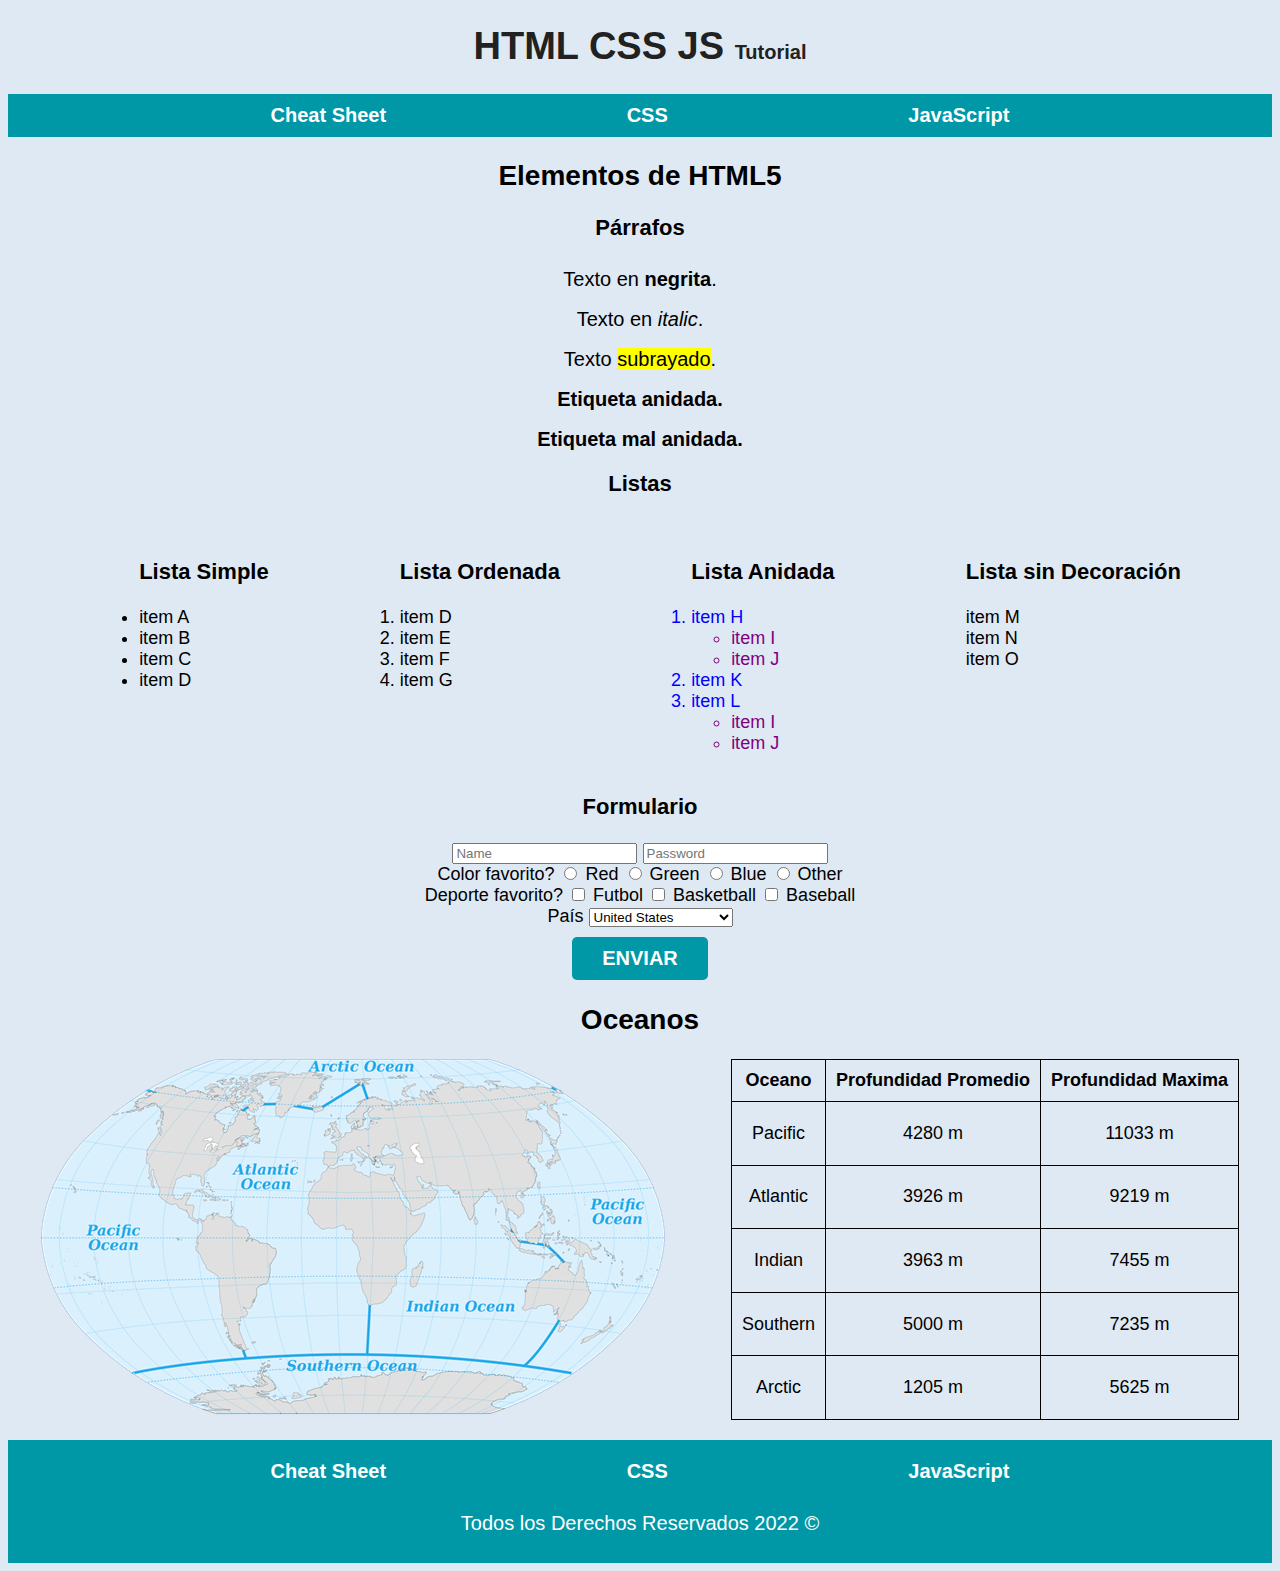
<file: index.html>
<!DOCTYPE html>
<html lang="en">
<head>
    <meta charset="UTF-8">
    <meta http-equiv="X-UA-Compatible" content="IE=edge">
    <meta name="viewport" content="width=device-width, initial-scale=1.0">
    <title>HTML Simple</title>
    <link rel="stylesheet" href="css/style.css">
</head>
<body>
    <header>
        <a href="index.html">
            <h1 class="titulo">HTML CSS JS <span>Tutorial</span></h1> 
            <!--span tag-->
        </a>

        <div class="nav-bg">
            <nav class="navegacion-principal contenedor">
                <a href="cheatSheet.html">Cheat Sheet</a>
                <a href="animaciones.html">CSS</a>
                <a href="js.html">JavaScript</a>
            </nav>
        </div>
    </header>
    <main>
        <h2>Elementos de HTML5</h2>
        <h3>Párrafos</h3>
        <h6></h6>

        <article class="article__text">
            <p>Texto en <b>negrita</b>.</p>
            <p>Texto en <em>italic</em>.</p>
            <p>Texto <mark>subrayado</mark>.</p> 
            <p><strong>Etiqueta anidada.</strong></p>
            <p><strong>Etiqueta mal anidada.</p></strong> 
        </article>

        <div class="simple__list">
            <h3>Listas</h3>
            <div class="list">
                <ul class="unordered__list">
                    <h3>Lista Simple</h3>
                    <li>item A</li>
                    <li>item B</li>
                    <li>item C</li>
                    <li>item D</li>
                </ul>
                <ol class="ordered__list">
                    <h3>Lista Ordenada</h3>
                    <li>item D</li>
                    <li>item E</li>
                    <li>item F</li>
                    <li>item G</li>
                </ol>
                <ol class="nested__list">
                    <h3>Lista Anidada</h3>
                    <li>item H</li>
                    <ul>
                        <li>item I</li>
                        <li>item J</li>
                    </ul>
                    <li>item K</li>
                    <li>item L</li>
                    <ul>
                        <li>item I</li>
                        <li>item J</li>
                    </ul>
                </ol>
                <ol class="no-decoration__list">
                    <h3>Lista sin Decoración</h3>
                    <li>item M</li>
                    <li>item N</li>
                    <li>item O</li>
                </ol>
            </div>
        </div>
    </main>

    <section class="form contenedor">
        <h3>Formulario</h3>
        <form action="" class="forumlario__contenedor">
            <div>
                <input name="name" type="text"  placeholder="Name">
                <input name="password" type="password" placeholder="Password">
            </div>
            <div>
                <label for="color">Color favorito?</label>
                <input name="color" type="radio" value="red"> Red
                <input name="color" type="radio" value="green"> Green
                <input name="color" type="radio" value="blue"> Blue
                <input name="color" type="radio" value="other"> Other
            </div>
            <div>
                <label for="sports">Deporte favorito?</label>
                <input type="checkbox" name="sports" id="soccer">
                <label for="soccer">Futbol</label>
                <input type="checkbox" name="sports" id="cricket">
                <label for="cricket">Basketball</label>
                <input type="checkbox" name="sports" id="baseball">
                <label for="baseball">Baseball</label>
            </div>
            <div>
                <label for="country">País</label>
                <select name="country" id="country" class="county">
                    <option value="0">-- Select Country --</option>
                    <option selected="" value="United States">United States</option>
                    <option value="Canada">Canada</option>
                    <option value="Albania">Albania</option>
                    <option value="Algeria">Algeria</option>
                    <option value="American Samoa">American Samoa</option>
                    <option value="Andorra">Andorra</option>
                    <option value="Angola">Angola</option>
                    <option value="Anguilla">Anguilla</option>
                    <option value="Antarctica">Antarctica</option>
                    <option value="Antigua">Antigua</option>
                    <option value="Argentina">Argentina</option>
                    <option value="Armenia">Armenia</option>
                    <option value="Aruba">Aruba</option>
                    <option value="Australia">Australia</option>
                    <option value="Austria">Austria</option>
                    <option value="Azerbaijani">Azerbaijani</option>
                    <option value="Bahamas">Bahamas</option>
                    <option value="Bahrain">Bahrain</option>
                    <option value="Bangladesh">Bangladesh</option>
                    <option value="Barbados">Barbados</option>
                    <option value="Belarus">Belarus</option>
                    <option value="Netherlands">Belgium</option>
                    <option value="Belize">Belize</option>
                    <option value="Benin">Benin</option>
                    <option value="Bermuda">Bermuda</option>
                    <option value="Bhutan">Bhutan</option>
                    <option value="Bolivia">Bolivia</option>
                    <option value="Bosnia-Hercegovina">Bosnia-Hercegovina</option>
                    <option value="Botswana">Botswana</option>
                    <option value="Bouvet Island">Bouvet Island</option>
                    <option value="Brazil">Brazil</option>
                    <option value="British IOT">British IOT</option>
                    <option value="Brunei Darussalam">Brunei Darussalam</option>
                    <option value="Bulgaria">Bulgaria</option>
                    <option value="Burkina Faso">Burkina Faso</option>
                    <option value="Burundi">Burundi</option>
                    <option value="Cambodia">Cambodia</option>
                    <option value="Cameroon">Cameroon</option>
                    <option value="Cape Verde">Cape Verde</option>
                    <option value="Cayman Islands">Cayman Islands</option>
                    <option value="Central African Rep">Central African Rep</option>
                    <option value="Chad">Chad</option>
                    <option value="Chile">Chile</option>
                    <option value="China">China</option>
                    <option value="Christmas Island">Christmas Island</option>
                    <option value="Cocos Islands">Cocos Islands</option>
                    <option value="Colombia">Colombia</option>
                    <option value="Comoros">Comoros</option>
                    <option value="Congo">Congo</option>
                    <option value="Cook Islands">Cook Islands</option>
                    <option value="Costa Rica">Costa Rica</option>
                    <option value="Croatia">Croatia</option>
                    <option value="Cyprus">Cyprus</option>
                    <option value="Czech Republic">Czech Republic</option>
                    <option value="Denmark">Denmark</option>
                    <option value="Djibouti">Djibouti</option>
                    <option value="Dominica">Dominica</option>
                    <option value="Dominican Republic">Dominican Republic</option>
                    <option value="East Timor">East Timor</option>
                    <option value="Ecuador">Ecuador</option>
                    <option value="Egypt">Egypt</option>
                    <option value="El Salvador">El Salvador</option>
                    <option value="Equatorial Guinea">Equatorial Guinea</option>
                    <option value="Eritrea">Eritrea</option>
                    <option value="Estonia">Estonia</option>
                    <option value="Ethiopia">Ethiopia</option>
                    <option value="Faeroe Islands">Faeroe Islands</option>
                    <option value="Falkland Islands">Falkland Islands</option>
                    <option value="Fiji">Fiji</option>
                    <option value="Finland">Finland</option>
                    <option value="France">France</option>
                    <option value="French Guiana">French Guiana</option>
                    <option value="French Polynesia">French Polynesia</option>
                    <option value="French Southern">French Southern</option>
                    <option value="French Southern Ter">French Southern Ter</option>
                    <option value="Gabon">Gabon</option>
                    <option value="Gambia">Gambia</option>
                    <option value="Georgia">Georgia</option>
                    <option value="Germany">Germany</option>
                    <option value="Ghana">Ghana</option>
                    <option value="Gibraltar">Gibraltar</option>
                    <option value="Greece">Greece</option>
                    <option value="Greenland">Greenland</option>
                    <option value="Grenada">Grenada</option>
                    <option value="Guadeloupe">Guadeloupe</option>
                    <option value="Guam">Guam</option>
                    <option value="Guatemala">Guatemala</option>
                    <option value="Guinea">Guinea</option>
                    <option value="Guinea-Bissau">Guinea-Bissau</option>
                    <option value="Guyana">Guyana</option>
                    <option value="Haiti">Haiti</option>
                    <option value="Heard">Heard</option>
                    <option value="Honduras">Honduras</option>
                    <option value="Hong Kong">Hong Kong</option>
                    <option value="Hungary">Hungary</option>
                    <option value="Iceland">Iceland</option>
                    <option value="India">India</option>
                    <option value="Indonesia">Indonesia</option>
                    <option value="Ireland">Ireland</option>
                    <option value="Israel">Israel</option>
                    <option value="Italy">Italy</option>
                    <option value="Ivory Coast">Ivory Coast</option>
                    <option value="Jamaica">Jamaica</option>
                    <option value="Japan">Japan</option>
                    <option value="Jordan">Jordan</option>
                    <option value="Kazakhstan">Kazakhstan</option>
                    <option value="Kenya">Kenya</option>
                    <option value="Kiribati">Kiribati</option>
                    <option value="Kuwait">Kuwait</option>
                    <option value="Kyrgyzstan">Kyrgyzstan</option>
                    <option value="Laos">Laos</option>
                    <option value="Latvia">Latvia</option>
                    <option value="Lebanon">Lebanon</option>
                    <option value="Lesotho">Lesotho</option>
                    <option value="Liberia">Liberia</option>
                    <option value="Liechtenstein">Liechtenstein</option>
                    <option value="Lithuania">Lithuania</option>
                    <option value="Luxembourg">Luxembourg</option>
                    <option value="Macau">Macau</option>
                    <option value="Macedonia">Macedonia</option>
                    <option value="Madagascar">Madagascar</option>
                    <option value="Malawi">Malawi</option>
                    <option value="Malaysia">Malaysia</option>
                    <option value="Maldives">Maldives</option>
                    <option value="Mali">Mali</option>
                    <option value="Malta">Malta</option>
                    <option value="Marshall Islands">Marshall Islands</option>
                    <option value="Martinique">Martinique</option>
                    <option value="Mauritania">Mauritania</option>
                    <option value="Mauritius">Mauritius</option>
                    <option value="Mayotte">Mayotte</option>
                    <option value="Mexico">Mexico</option>
                    <option value="Micronesia">Micronesia</option>
                    <option value="MNP">MNP</option>
                    <option value="Moldova">Moldova</option>
                    <option value="Monaco">Monaco</option>
                    <option value="Mongolia">Mongolia</option>
                    <option value="Montserrat">Montserrat</option>
                    <option value="Morocco">Morocco</option>
                    <option value="Mozambique">Mozambique</option>
                    <option value="Myanmar">Myanmar</option>
                    <option value="Namibia">Namibia</option>
                    <option value="Nauru">Nauru</option>
                    <option value="Nepal">Nepal</option>
                    <option value="NER">NER</option>
                    <option value="Netherlands">Netherlands</option>
                    <option value="Neutral Zone">Neutral Zone</option>
                    <option value="New Caledonia">New Caledonia</option>
                    <option value="New Zealand">New Zealand</option>
                    <option value="Nicaragua">Nicaragua</option>
                    <option value="Nigeria">Nigeria</option>
                    <option value="Niue">Niue</option>
                    <option value="Norfolk Island">Norfolk Island</option>
                    <option value="North Korea">North Korea</option>
                    <option value="Norway">Norway</option>
                    <option value="Oman">Oman</option>
                    <option value="Pakistan">Pakistan</option>
                    <option value="Palau">Palau</option>
                    <option value="Panama">Panama</option>
                    <option value="Papua New Guinea">Papua New Guinea</option>
                    <option value="Paraguay">Paraguay</option>
                    <option value="Peru">Peru</option>
                    <option value="Philippines">Philippines</option>
                    <option value="Pitcairn">Pitcairn</option>
                    <option value="Poland">Poland</option>
                    <option value="Portugal">Portugal</option>
                    <option value="Puerto Rico">Puerto Rico</option>
                    <option value="Qatar">Qatar</option>
                    <option value="Reunion">Reunion</option>
                    <option value="Romania">Romania</option>
                    <option value="Russia">Russia</option>
                    <option value="Rwanda">Rwanda</option>
                    <option value="Saint Helena">Saint Helena</option>
                    <option value="Saint Lucia">Saint Lucia</option>
                    <option value="Saint Pierre">Saint Pierre</option>
                    <option value="Saint Vincent">Saint Vincent</option>
                    <option value="Samoa">Samoa</option>
                    <option value="San Marino">San Marino</option>
                    <option value="Saudi Arabia">Saudi Arabia</option>
                    <option value="Scotland">Scotland</option>
                    <option value="Senegal">Senegal</option>
                    <option value="Seychelles">Seychelles</option>
                    <option value="Sierra Leone">Sierra Leone</option>
                    <option value="Singapore">Singapore</option>
                    <option value="Slovak Republic">Slovak Republic</option>
                    <option value="Slovenia">Slovenia</option>
                    <option value="Solomon Islands">Solomon Islands</option>
                    <option value="Somali Democratic">Somali Democratic</option>
                    <option value="South Africa">South Africa</option>
                    <option value="South Georgia">South Georgia</option>
                    <option value="South Korea">South Korea</option>
                    <option value="Spain">Spain</option>
                    <option value="Sri Lanka">Sri Lanka</option>
                    <option value="St. Kitts and Nevis">St. Kitts and Nevis</option>
                    <option value="STP">STP</option>
                    <option value="Suriname">Suriname</option>
                    <option value="Svalbard">Svalbard</option>
                    <option value="Swaziland">Swaziland</option>
                    <option value="Sweden">Sweden</option>
                    <option value="Switzerland">Switzerland</option>
                    <option value="Syria">Syria</option>
                    <option value="Taiwan">Taiwan</option>
                    <option value="Tajikistan">Tajikistan</option>
                    <option value="Tanzania">Tanzania</option>
                    <option value="TCA">TCA</option>
                    <option value="Thailand">Thailand</option>
                    <option value="Toga">Toga</option>
                    <option value="Togolese">Togolese</option>
                    <option value="Tokelau">Tokelau</option>
                    <option value="Tongo">Tongo</option>
                    <option value="Trinidad and Tobago">Trinidad and Tobago</option>
                    <option value="Tunisia">Tunisia</option>
                    <option value="Turkey">Turkey</option>
                    <option value="Turkmenistan">Turkmenistan</option>
                    <option value="Tuvalu">Tuvalu</option>
                    <option value="Uganda">Uganda</option>
                    <option value="Ukraine">Ukraine</option>
                    <option value="United Arab">United Arab</option>
                    <option value="United Kingdom">United Kingdom</option>
                    <option value="Upper Volta">Upper Volta</option>
                    <option value="Uruguay">Uruguay</option>
                    <option value="USSR(Former)">USSR(Former)</option>
                    <option value="Uzbekistan">Uzbekistan</option>
                    <option value="Vanuatu">Vanuatu</option>
                    <option value="Vatican City">Vatican City</option>
                    <option value="Venezuela">Venezuela</option>
                    <option value="VI, British">VI, British</option>
                    <option value="Viet Nam">Viet Nam</option>
                    <option value="Virgin Islands, USA">Virgin Islands, USA</option>
                    <option value="Western Sahara">Western Sahara</option>
                    <option value="WLF">WLF</option>
                    <option value="Yemen">Yemen</option>
                    <option value="Yugoslavia">Yugoslavia</option>
                    <option value="Zaire">Zaire</option>
                    <option value="Zambia">Zambia</option>
                    <option value="Zimbabwe">Zimbabwe</option>
                </select>
            </div>
            <input type="submit" value="Enviar" class="boton">
        </form>
    </section>

    <section class="oceans">
        <h2>Oceanos</h2>
        <div class="oceans__info">
            <div class="image__oceans">
                <img src="src/img/oceans.png" alt="image oceans">
            </div>
            <!-- A few different tags are necessary to create a table. -->
            <!--
            <table>TABLE</table>
            <thead>TABLE HEAD</thead>
            <tbody>TABLE BODY</tbody>
            <th>Table titles</th>
            <tr>Table rows</tr>
            <td>Table DATA</td>
            -->
            <table class="table__oceans">
                <thead>
                    <th>Oceano</th>
                    <th>Profundidad Promedio</th>
                    <th>Profundidad Maxima</th>
                </thead>
                <tbody>
                    <tr>
                        <td>Pacific</td>
                        <td>4280 m</td>
                        <td>11033 m</td>
                    </tr>
                    <tr>
                        <td>Atlantic</td>
                        <td>3926  m</td>
                        <td>9219 m</td>
                    </tr>
                    <tr>
                        <td>Indian</td>
                        <td>3963  m</td>
                        <td>7455 m</td>
                    </tr>
                    <tr>
                        <td>Southern</td>
                        <td>5000 m</td>
                        <td>7235 m</td>
                    </tr>
                    <tr>
                        <td>Arctic</td>
                        <td>1205 m</td>
                        <td>5625 m</td>
                    </tr>
                </tbody>
            </table>
        </div>
    </section>

    <footer class="footer nav-bg">
        <div class="contenedor contenedor-footer">
            <nav class="navegacion-principal contenedor">
                <a href="cheatSheet.html">Cheat Sheet</a>
                <a href="animaciones.html">CSS</a>
                <a href="js.html">JavaScript</a>
            </nav>
        </div>
        <p class="copyright">Todos los Derechos Reservados 2022 &copy;</p>
    </footer>
</body>
</html>
</file>
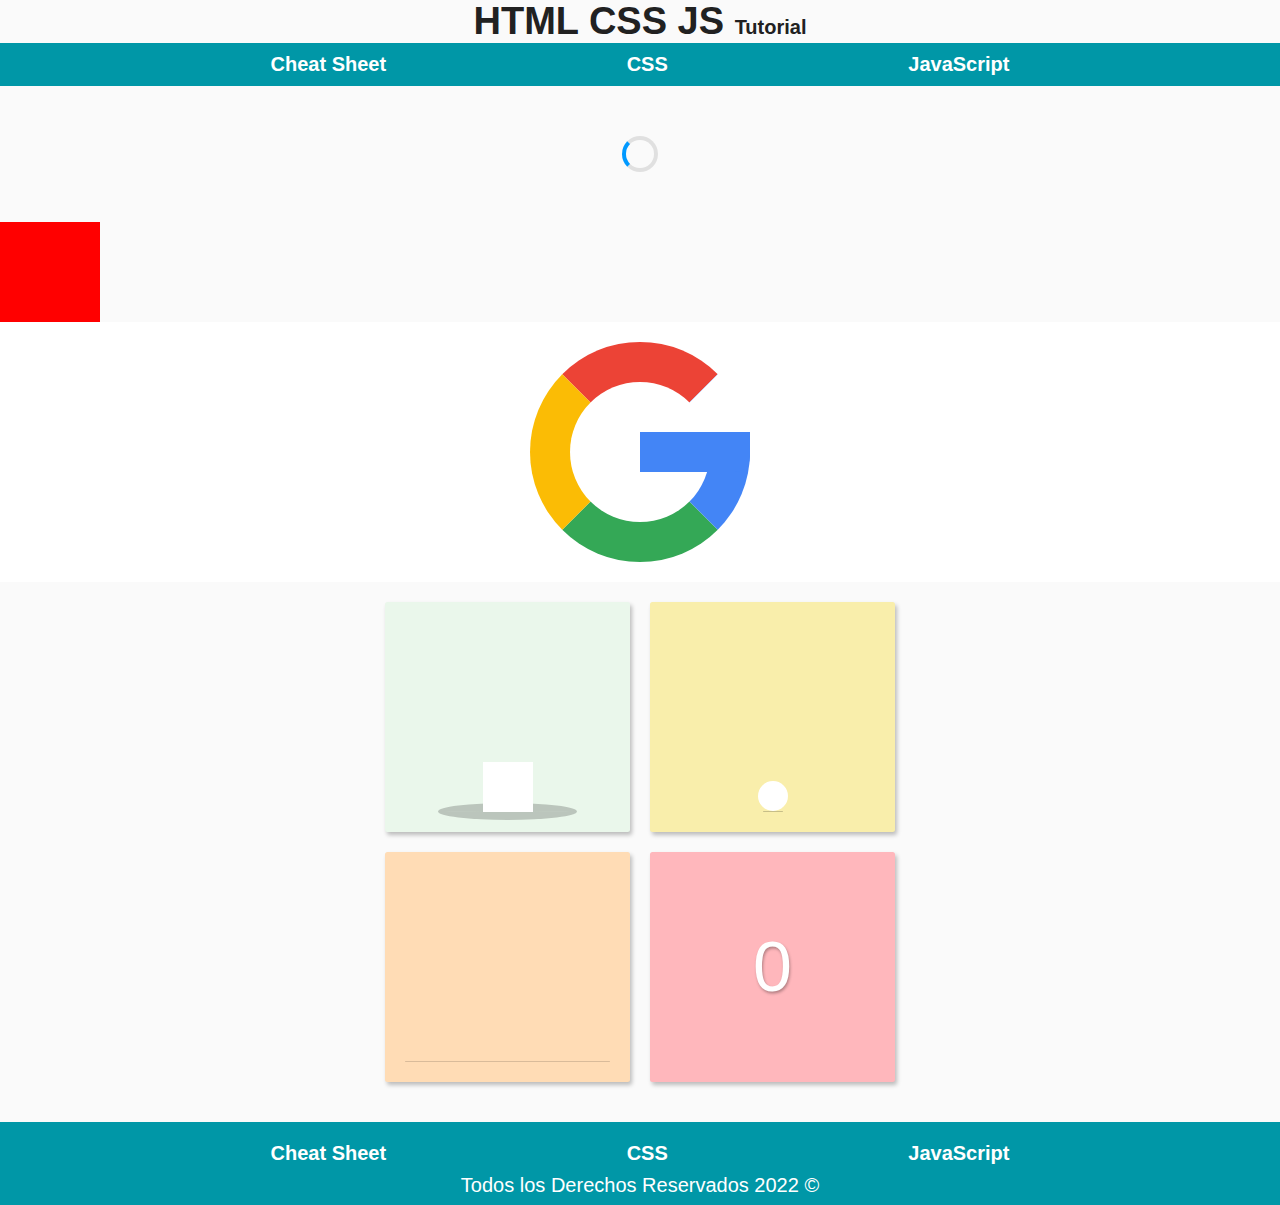
<file: animaciones.html>
<!DOCTYPE html>
<html lang="en">

<head>
  <meta charset="UTF-8">
  <meta http-equiv="X-UA-Compatible" content="IE=edge">
  <meta name="viewport" content="width=device-width, initial-scale=1.0">
  <title>Document</title>
  <link rel="stylesheet" href="css/style.css">
  <link rel="stylesheet" href="css/animaciones.css">
</head>
<body>
  <header>
    <a href="index.html">
      <h1 class="titulo">HTML CSS JS <span>Tutorial</span></h1> <!--span tag-->
    </a>

    <div class="nav-bg">
      <nav class="navegacion-principal contenedor">
          <a href="cheatSheet.html">Cheat Sheet</a>
          <a href="animaciones.html">CSS</a>
          <a href="js.html">JavaScript</a>
      </nav>
  </div>
  </header>
  <section class="spin">
    <div class="spineer"></div>

  </section>

  <section class="box">
    <div class="dancing-box"></div>

  </section>

  <section class="google-logo">
    <div class="logo"></div>
  </section>

  <main class="card-container">
    <div class="card square-card">
      <div class="down">
        <div class="up">
          <div class="squeeze">
            <div class="rotate-in">
              <div class="rotate-out">
                <div class="square"></div>
              </div>
            </div>
          </div>
        </div>
      </div>
    </div>
    <div class="card ball-bouncing">
      <div class="ball"></div>
    </div>
    <div class="card ball-movement">
      <div class="ball"></div>
    </div>
    <div class="card counter"></div>
  </main>
  

  <footer class="footer nav-bg">
    <div class="contenedor contenedor-footer">
      <nav class="navegacion-principal contenedor">
        <a href="cheatSheet.html">Cheat Sheet</a>
        <a href="animaciones.html">CSS</a>
        <a href="js.html">JavaScript</a>
      </nav>
    </div>
    <p class="copyright">Todos los Derechos Reservados 2022 &copy;</p>
</footer>
</body>
</html>
</file>
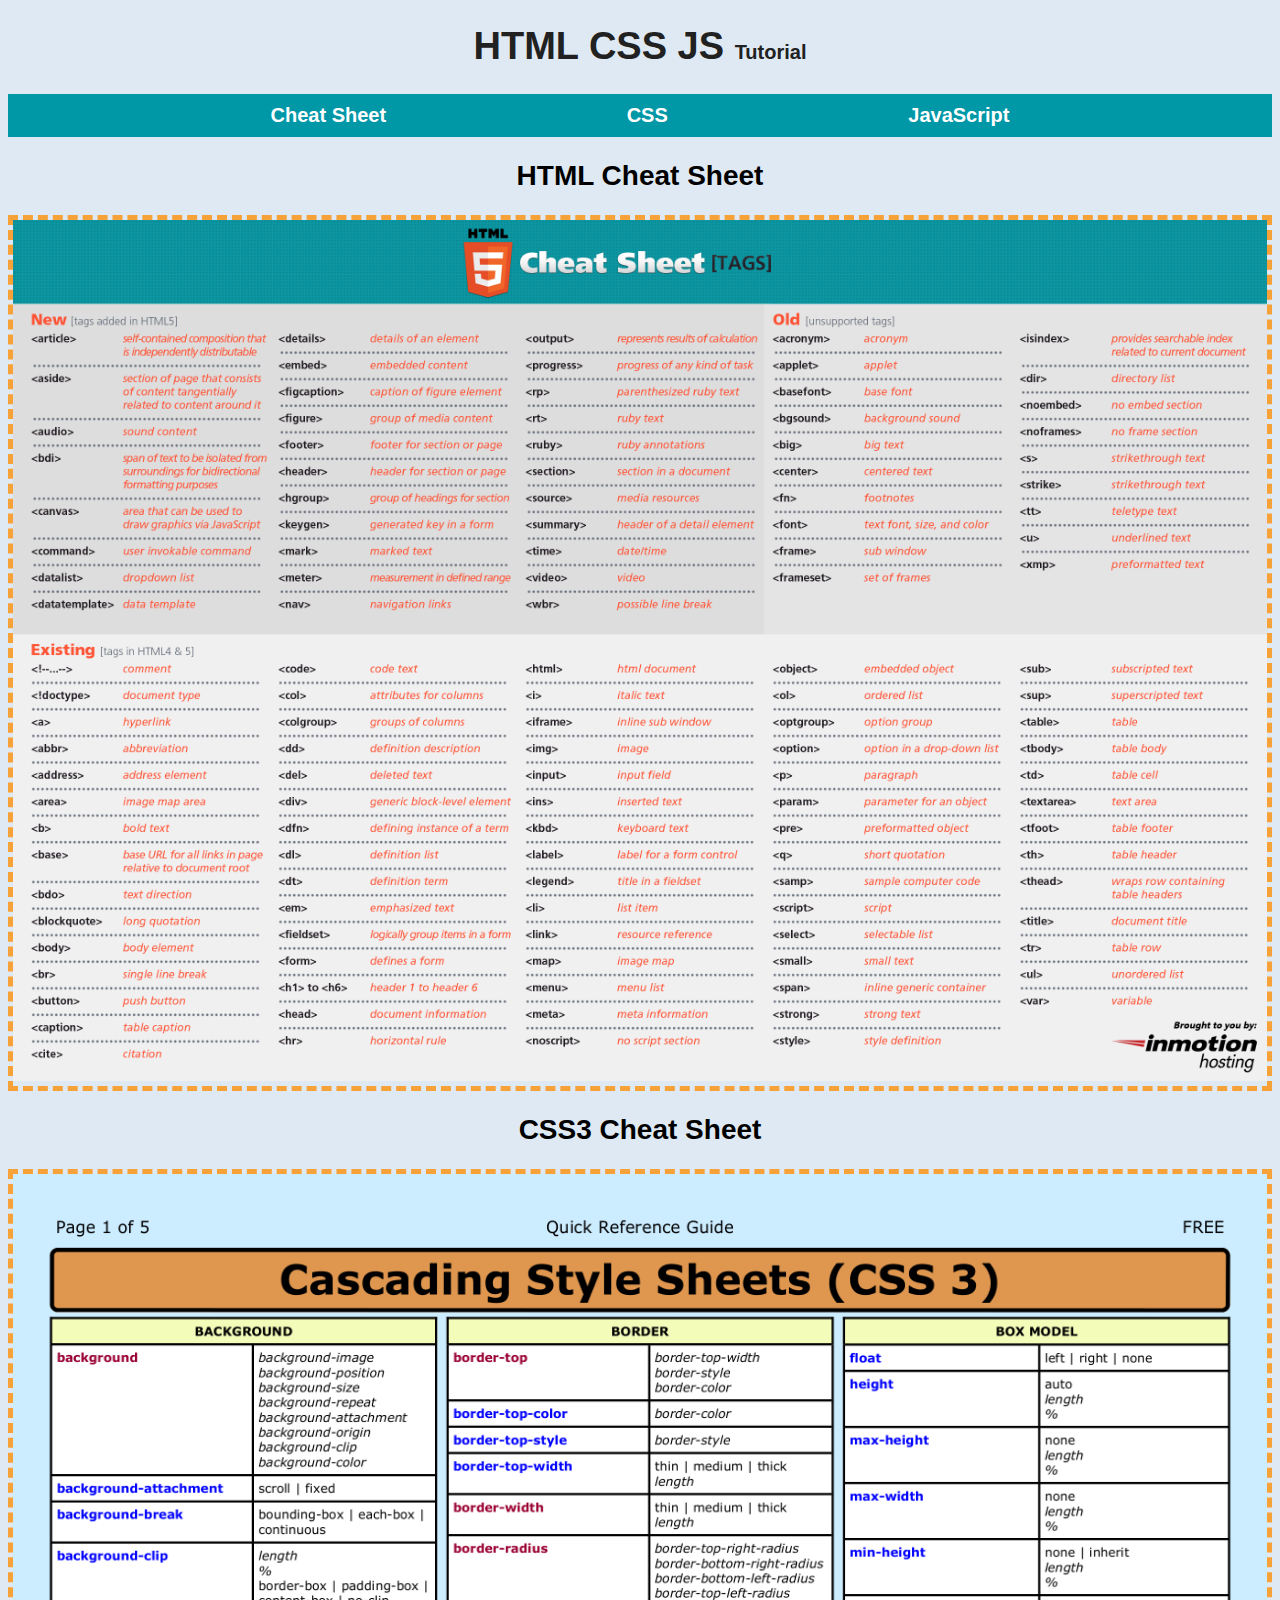
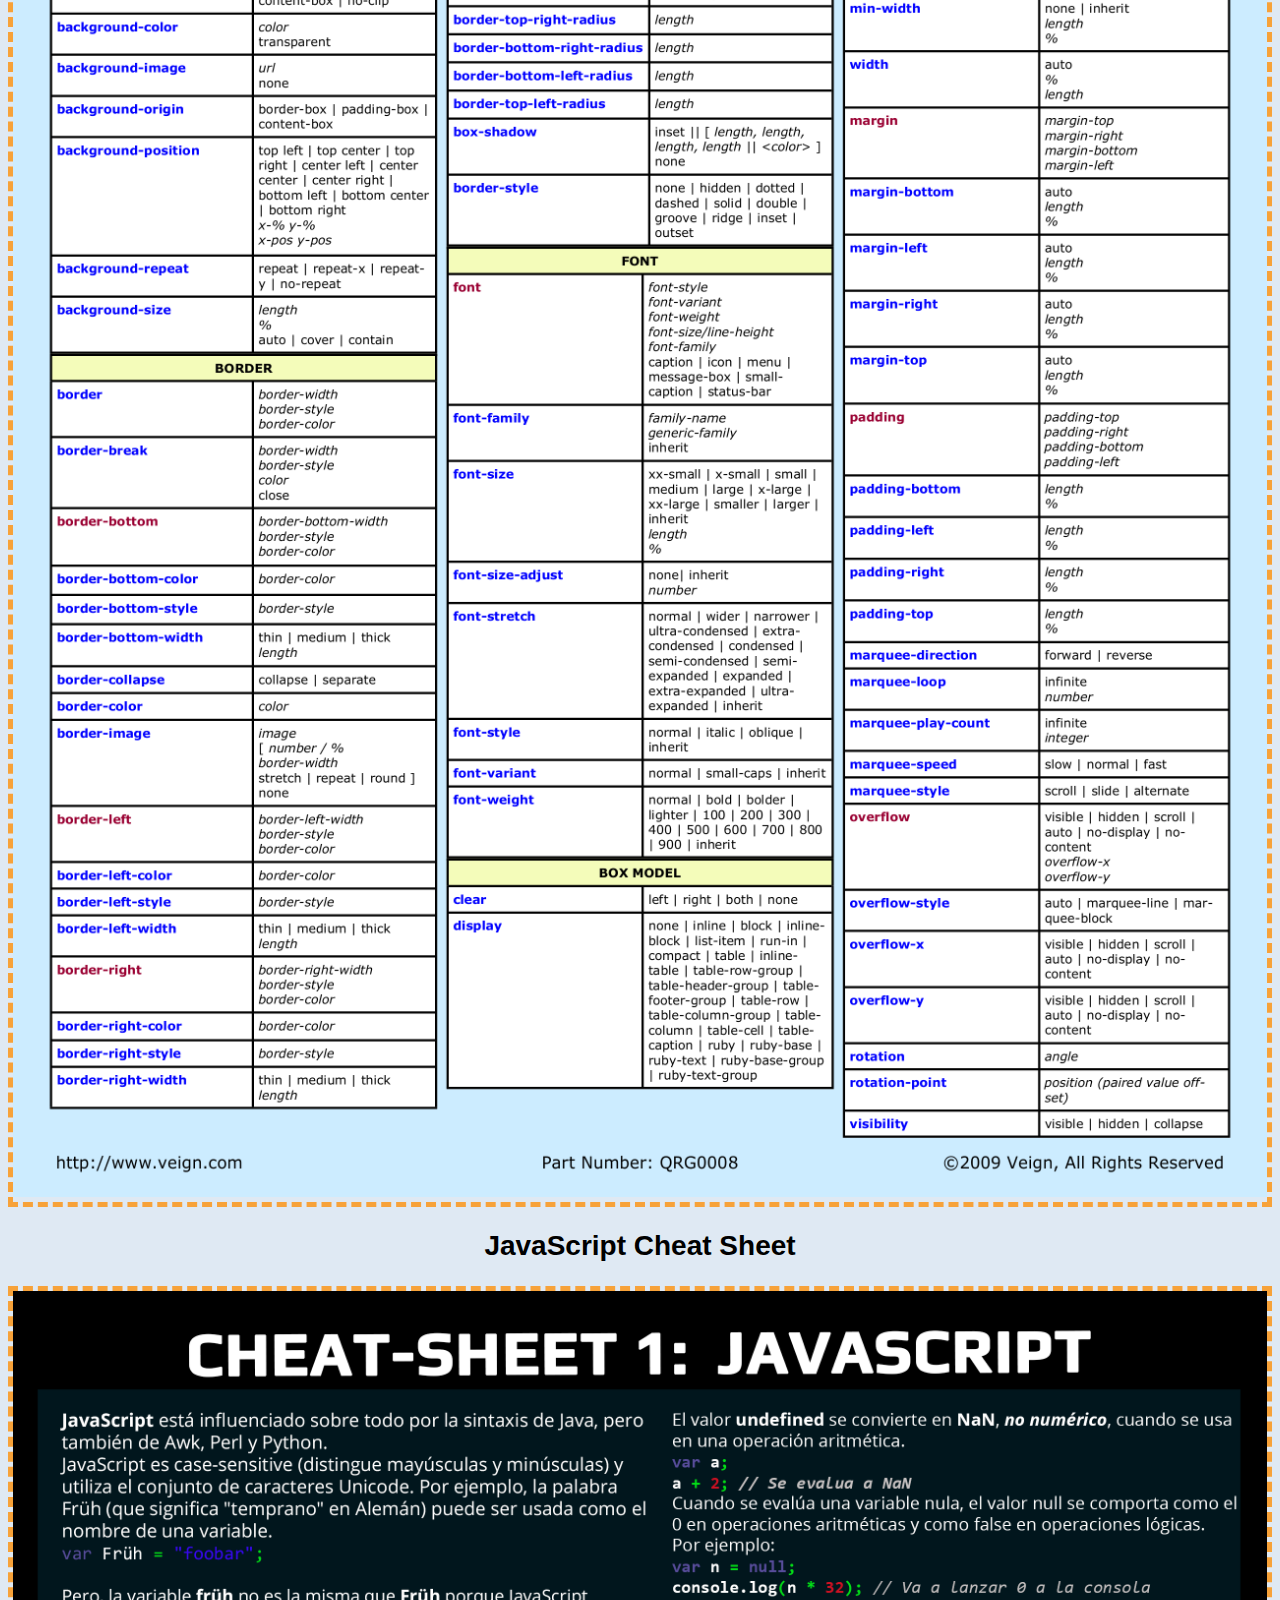
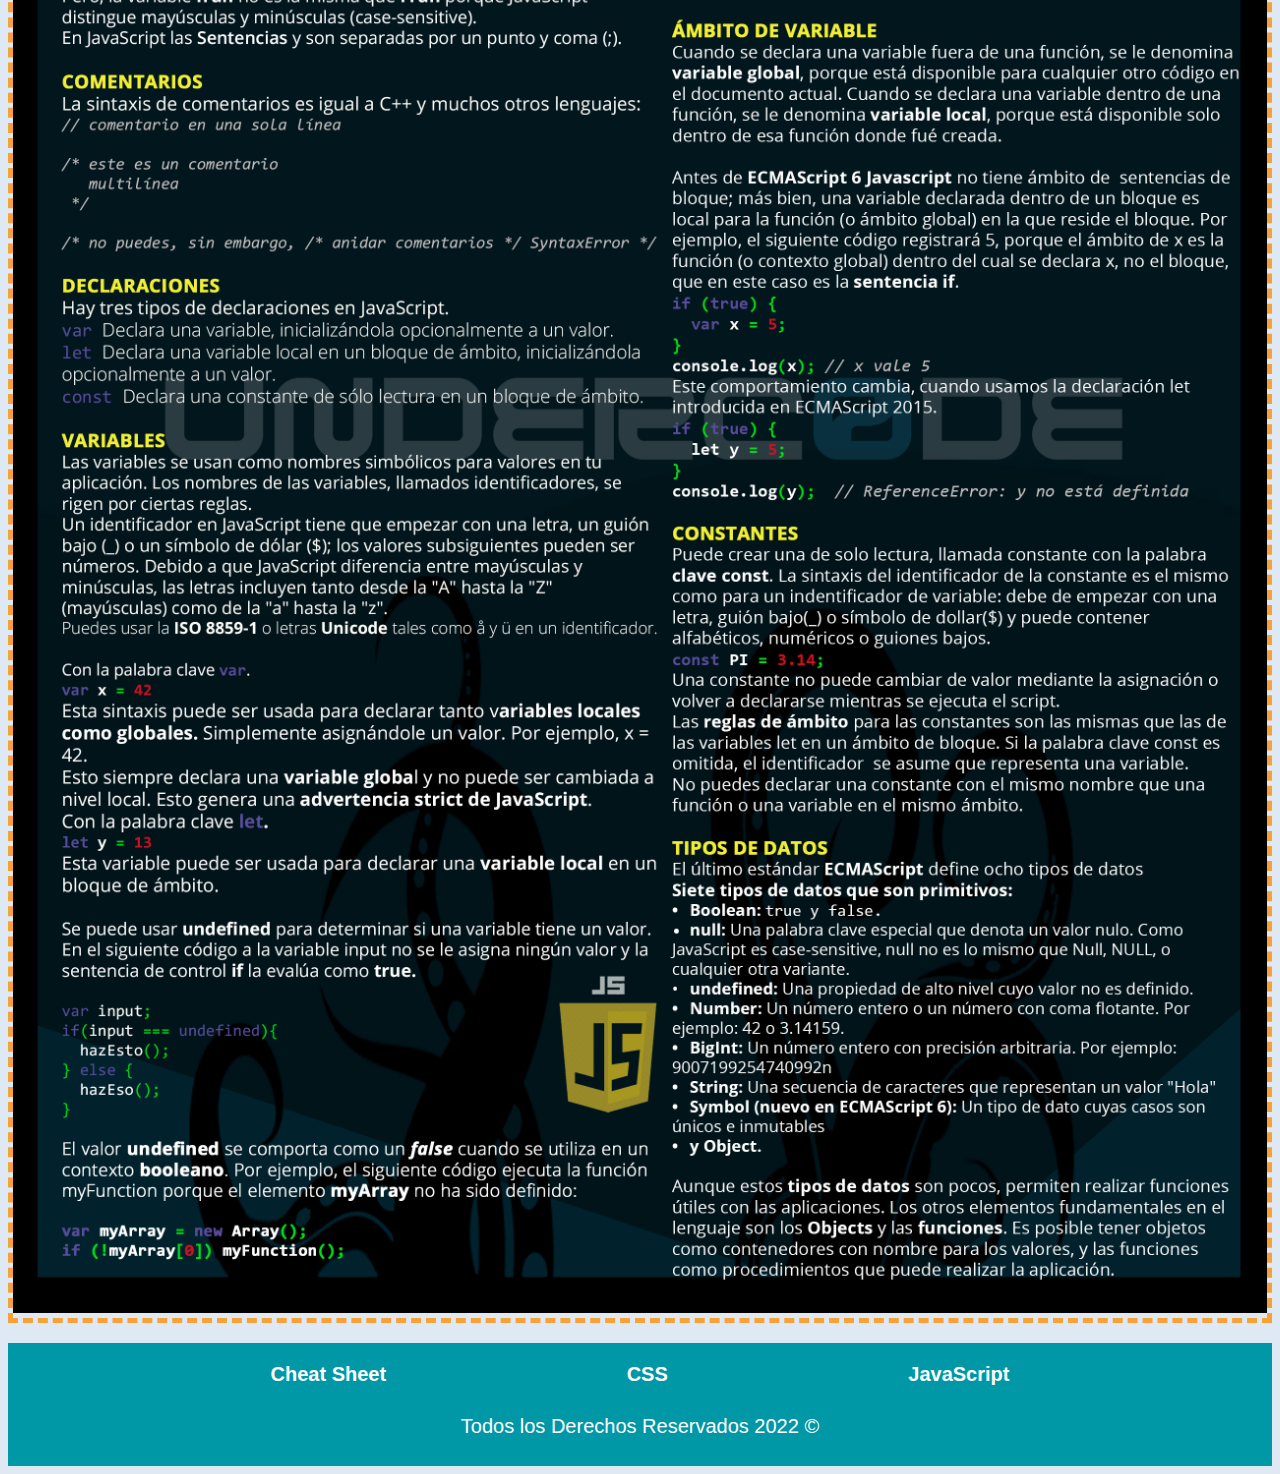
<file: cheatSheet.html>
<!DOCTYPE html>
<html lang="en">
<head>
    <meta charset="UTF-8">
    <meta http-equiv="X-UA-Compatible" content="IE=edge">
    <meta name="viewport" content="width=device-width, initial-scale=1.0">
    <title>Cheat Sheet</title>
    <link rel="stylesheet" href="css/style.css">
</head>
<body>
    <header>
        <a href="index.html">
            <h1 class="titulo">HTML CSS JS <span>Tutorial</span></h1> <!--span tag-->
        </a>

        <div class="nav-bg">
            <nav class="navegacion-principal contenedor">
                <a href="cheatSheet.html">Cheat Sheet</a>
                <a href="animaciones.html">CSS</a>
                <a href="js.html">JavaScript</a>
            </nav>
        </div>
    </header>

    <main>
        <h2>HTML Cheat Sheet</h2>

        <div class="cheat-sheet">
            <a href="https://www.inmotionhosting.com/blog/html5-cheat-sheets/">
                <img class="cheat-sheet__img" src="src/img/html5-cheat-sheet-tags.png" alt="HTML Cheat Sheet">
            </a>
        </div>

        <h2>CSS3 Cheat Sheet</h2>

        <div class="cheat-sheet">
            <a href="https://view.publitas.com/a3e2a625-738e-4a83-86d1-d100c2071d8b/css3-cheat-sheet/page/1">
                <img class="cheat-sheet__img" src="src/img/CSS3_cheat_sheet.png" alt="CSS Cheat Sheet">
            </a>
        </div>

        <h2>JavaScript Cheat Sheet</h2>

        <div class="cheat-sheet">
            <a href="https://htmlcheatsheet.com/js/">
                <img class="cheat-sheet__img" src="src/img/JS_cheat_sheet.png" alt="JavaScript Cheat Sheet">
            </a>
        </div>
    </main>

    <footer class="footer nav-bg">
        <div class="contenedor contenedor-footer">
            <nav class="navegacion-principal contenedor">
                <a href="cheatSheet.html">Cheat Sheet</a>
                <a href="animaciones.html">CSS</a>
                <a href="js.html">JavaScript</a>
            </nav>
        </div>
        <p class="copyright">Todos los Derechos Reservados 2022 &copy;</p>
    </footer>
</body>
</html>
</file>
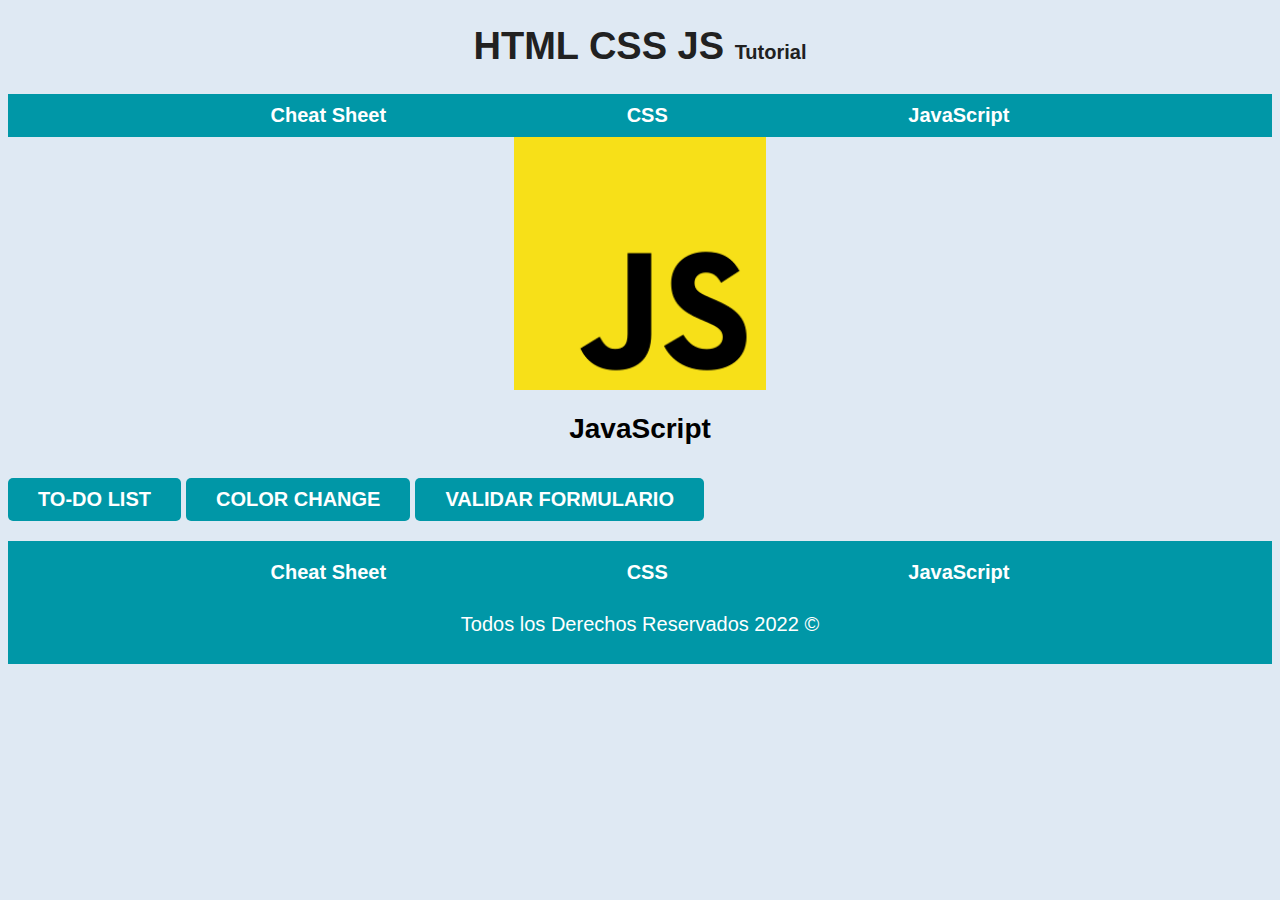
<file: js.html>
<!DOCTYPE html>
<html lang="en">
<head>
    <meta charset="UTF-8">
    <meta http-equiv="X-UA-Compatible" content="IE=edge">
    <meta name="viewport" content="width=device-width, initial-scale=1.0">
    <title>JavaScript</title>
    <link rel="stylesheet" href="css/style.css">
</head>
<body>
    <header>

        <a href="index.html">
            <h1 class="titulo">HTML CSS JS <span>Tutorial</span></h1> <!--span tag-->
        </a>

        <div class="nav-bg">
            <nav class="navegacion-principal contenedor">
                <a href="cheatSheet.html">Cheat Sheet</a>
                <a href="animaciones.html">CSS</a>
                <a href="js.html">JavaScript</a>
            </nav>
        </div>
    </header>

    <main>
        
        <div class="image">
            <img class="js__img contenido-centrado" src="src/img/js.png" alt="">
        </div>

    </main>

    <section>
        <h2>JavaScript</h2>

        <button class="boton" data-page="page1">TO-DO List</button>
        <button class="boton" data-page="page2">Color Change</button>
        <button class="boton" data-page="page3">Validar Formulario</button>
    
        <div id="page1" class="seccion-div">
            <h3>Tasks</h3>
            <ul id="tasks">
            </ul>
            <form action="">
                <input id="task" placeholder="New Task" type="text" class="task__list">
                <input id="submit" type="submit" value="Send" class="boton">
            </form>
        </div>
        <div id="page2" class="seccion-div">
            <p id="hello">
                JavaScript es un lenguaje de programación interpretado, 
                dialecto del estándar ECMAScript.<br> Se define como orientado 
                a objetos, ​ basado en prototipos, imperativo, débilmente tipado 
                y dinámico.
            </p>
            <!-- <button data-color="red">Red</button>
            <button data-color="blue">Blue</button>
            <button data-color="green">Green</button> -->

            <select name="" id="" class="boton">
                <option value="black">Black</option>
                <option value="red">Red</option>
                <option value="blue">Blue</option>
                <option value="green">Green</option>
                <option value="yellow">Yellow</option>
                <option value="purple">Purple</option>
                <option value="orange">Orange</option>

            </select>
        </div>
        <div id="page3" class="seccion-div form__seccion">
            <h3 class="centrar-texto">Contacto</h3>
            <form action="" class="formulario">
                <div class="campo">
                    <label class="campo__label" for="nombre">Nombre</label>
                    <input  class="campo__field" type="text" placeholder="Nombre" id="nombre">
                </div>
                <div class="campo">
                    <label class="campo__label" for="email">E-mail</label>
                    <input class="campo__field"  type="email" placeholder="E-mail" id="email">
                </div>
                <div class="campo">
                    <label class="campo__label" for="mensaje">Mensaje</label>
                    <textarea class="campo__field campo__field--text-area" id="mensaje"></textarea>
                </div>
                <div class="campo">
                    <input type="submit" value="Enviar" class="boton boton--primario">
                </div>
            </form>
        </div>
    </section>

    <footer class="footer nav-bg">
        <div class="contenedor contenedor-footer">
            <nav class="navegacion-principal contenedor">
                <a href="cheatSheet.html">Cheat Sheet</a>
                <a href="animaciones.html">CSS</a>
                <a href="js.html">JavaScript</a>
            </nav>
        </div>
        <p class="copyright">Todos los Derechos Reservados 2022 &copy;</p>
    </footer>
    <script src="js/app.js"></script>
</body>
</html>
</file>
<file: css/style.css>
:root{ /*paleta de colores*/
    --blanco: #FFFFFF;
    --oscuro: #212121;
    --primario: #FFC107;
    --secundario: #0097A7;
    --gris: #757575;
    --grisClaro: #DFE9F3;
}

html{
    font-size: 62.5%;
    box-sizing: border-box; /* box model */
    min-height: 100%;
}
*, *:before, *:after { 
    /*se pueden tener varios selectores en un solo bloque 
    si usan las mismas caracteristicas
    se separan con ,
    before y after: pseudo elementos    */
    box-sizing: inherit;
}

/*
* -> todos los elementos de html
le apliaca box-sizing borderbox 
asi el padding no afecta el resto del documento 
*/ 

body{
    min-height: 100%;
    font-size: 1.8rem;/**1rem = 10px los rem se adaptan a pantallas grandes**/
    font-family: 'Krub', sans-serif;
    background-color: var(--grisClaro);
}
/* Tipografia */
h1{
    font-size: 3.8rem;
}
h2{
    font-size: 2.8rem;
}
h3{
    font-size: 2.2rem;
}
h1,h2,h3{
    text-align: center;
}
p{
    line-height: 1;
}
a{
    text-decoration: none;
    color: var(--oscuro);
}

/* Titulos */

.titulo span{
    font-size: 2rem;
}

.contenedor{
    max-width: 120rem;
    margin: 0 auto;/*up right down left*/
}

.boton{
    background-color: var(--secundario);
    color: var(--blanco);
    padding: 1rem 3rem;
    margin-top: 1rem;
    font-size: 2rem;
    text-decoration: none;
    text-transform: uppercase;
    font-weight: bold;
    border-radius: .5rem;
    width: 90%;
    text-align: center;
    border: none;
}

@media (min-width: 480px){
    .boton{
        width: auto;
    }
}

.boton:hover{
    cursor: pointer;
}

/** Utilidades **/

.w-100 {
    width: 100%;
}

@media (min-width: 768px){
    .w-100{
        width:auto;
    }
}

.flex{
    display: flex;
}

.alinear-derecha{
    justify-content: flex-end;
}

/* Navegacion principal */

.nav-bg{
    background-color: var(--secundario);
}

.navegacion-principal{
    display: flex;
    flex-direction: column;
}

@media (min-width: 768px){
    .navegacion-principal{
        flex-direction: row;
        justify-content: space-evenly;
    }
}

.navegacion-principal a{
    display: block;
    text-align: center;
    color: var(--blanco);
    text-decoration: none;
    font-size: 2rem;
    font-weight: bold;
    padding: 1rem;
}

.navegacion-principal a:hover{
    background-color: var(--primario);
    color: var(--oscuro);
}

@media (min-width: 768px){
    .navegacion-principal a{
        margin-bottom: 0;
    }
}

.article__text{
    text-align: center;
    font-size: 2rem;
}

.list{
    display: flex;
    flex-direction: column;
    align-items: center;
}

@media (min-width: 768px){
    .list {
        display: flex;
        flex-direction: row;
        justify-content: space-evenly;
        align-items: baseline;
    }
}

.nested__list{
    color: blue;
}

.nested__list h3{
    color: black;
}

.nested__list ul{
    color: purple;
}

.no-decoration__list{
    list-style: none;
}

.forumlario__contenedor{
    display: flex;
    flex-direction: column;
    align-items: center;
}

table {
    border: 1px dashed blue;
    border-collapse: collapse;
}

td {
    border: 1px solid black;
    padding: 1rem;
}

th {
    border: 1px solid black;
    padding: 1rem;
}

.oceans{
    text-align: center;
}

.oceans__info{
    display: flex;
    flex-direction: column;
    justify-content: space-around;
}

@media (min-width: 768px){
    .oceans__info{
        display: flex;
        flex-direction: row;
        justify-content: space-around;
    }
}

.cheat-sheet{
    width: 100%;
    height: auto;
    border: 5px dashed #f7a239;
}

.cheat-sheet__img{
  width: 100%;
  height: auto;
  object-fit: cover;
  background-size: contain;
  background-repeat: no-repeat;
}

.image{
    display: block;
    margin-left: auto;
    margin-right: auto;
    width: 40%;
}

.js__img{
    width: 50%;
    height: auto;
    object-fit: cover;
    background-size: contain;
    background-repeat: no-repeat;
    display: block;
    margin-left: auto;
    margin-right: auto;
}

.seccion-div{
    display: none;
}

.task__list{
    padding: 1.5rem;
    border-radius: .5rem;
    font-size: 1.8rem;
}

/** Contacto background**/

.contacto-background{
    background-color: var(--gris);
    height: 40rem;
    background-size: cover;
    background-repeat: no-repeat;
}

/** Formulario **/

.error{
    background-color: rgb(185,0,0);
    text-align: center;
    padding: 1rem;
    color: var(--blanco);
    text-transform: uppercase;
}

.correcto{
    background-color: rgb(74,185,0);
    text-align: center;
    padding: 1rem;
    color: var(--blanco);
    text-transform: uppercase;
}

.formulario{
    background-color: var(--blanco);
    border-radius: 1rem;
    margin: -5rem auto 0 auto;
    width: 80%;
    padding: 5rem;
}

.campo{
    display: flex;
    margin-bottom: 2rem;
}

.campo__label{
    flex: 0 0 9rem;
    text-align: right;
    padding-right: 2rem;
}

.campo__field{
    flex: 2;
    padding: .8rem;
    border: 1px solid var(--gris);
    border-radius: .5rem;
}

.campo__field--text-area{
    height: 20rem;
}

/** Footer **/
.footer{
    padding: 1rem;
    text-align: center;
    color: var(--blanco);
    font-size: 2rem;
    margin-top: 2rem;
    margin-bottom: 0;
}
</file>
<file: css/animaciones.css>
.spineer {
    border: 4px solid rgba(0, 0, 0, .1);
    width: 36px;
    height: 36px;
    border-radius: 50%;
    border-left-color: #09F;
    animation: spin 1s ease infinite;
}

@keyframes spin {
    0% {
        transform: rotate(0deg);
    }

    100% {
        transform: rotate(360deg);
    }
}

.spin{
    margin: 5rem;
    display: flex;
    align-items: flex-end;
    justify-content: space-around;
}

.dancing-box {
    width: 100px;
    height: 100px;
    background-color: red;
    position: relative;
    animation-name: dancingBox;
    animation-duration: 5s;
    animation-timing-function: linear;
    animation-delay: 2s;
    animation-iteration-count: infinite;
    animation-direction: alternate;
}

/* .dancing-box{
    width: 100px;
    height: 100px;
    background-color: red;
    position: relative;
    animation: dancingBox 5s linear 2s infinite alternate;
} */

@keyframes dancingBox {
    0% {
        background-color: red;
        left: 0px;
        top: 0px;
    }

    25% {
        background-color: yellow;
        left: 200px;
        top: 0px;
    }

    50% {
        background-color: blue;
        left: 200px;
        top: 200px;
    }

    75% {
        background-color: green;
        left: 0px;
        top: 200px;
    }

    100% {
        background-color: red;
        left: 0px;
        top: 0px;
    }
}

.box{
    display: flex;
    align-items:flex-start;
    justify-content: start;
}

.logo, * {
    padding: 0;
    margin: 0;
    box-sizing: border-box;
  }
  
  .logo html {
    font-size: 10px;
  }
  
  .logo body {
    height: 100vh;
    width: 100vw;
   
  }
  
  .logo {
    position: relative;
    width: 22rem;
    height: 22rem;
    border-radius: 50%;
    border-left: 40px solid #FBBC05;
    border-right: 40px solid #4385F6;
    border-top: 40px solid #EC4336;
    border-bottom: 40px solid #34A856;
    background-color: var(--blanco);
  }
  
  .logo:before {
    content: '';
    position: absolute;
    top: -150px;
    right: -150px;
    border-top: 110px solid transparent;
    border-right: 110px solid #fff;
    border-bottom: 110px solid transparent;
    border-left: 100px solid transparent;
    transform: rotate(90deg);
  }
  
  .logo:after {
    content: '';
    position: absolute;
    top: 50%;
    right: -45px;
    width: 110px;
    height: 40px;
    background: #4385F6;
    transform: translate(-5px, -20px);
    border-bottom-right-radius: 15px;
  }

.google-logo{
    background-color: #fff;
    display: flex;
    justify-content: center;
    align-items: center;
    padding: 2rem;
}

:root {
    --alabaster: #FAFAFA;
    --frangipani: #FFDCB5;
    --frostee: #EAF7EB;
    --lemon-chiffon: #F9EEAB;
    --sundown: #FFB7BC;
    --white: #FFF;
}

*,
::after,
::before {
    box-sizing: border-box;
    font-family: sans-serif;
    margin: 0;
    padding: 0;
}

body {
    background-color: var(--alabaster);
    min-height: 100vh;
    width: 100%;
}

.card-container {
    display: grid;
    grid-gap: 2rem;
    grid-template-columns: repeat(auto-fill, minmax(23rem, 1fr));
    margin: 0 auto;
    max-width: 100%;
    padding: 2rem;
    width: 55rem;
}

.card {
    align-items: center;
    border-radius: 0.25rem;
    box-shadow: 2px 3px 4px rgba(0, 0, 0, 0.25);
    display: flex;
    height: 23rem;
    justify-content: center;
    position: relative;
    width: 100%;
}

.ball {
    background-color: var(--white);
    border-radius: 50%;
    height: 3rem;
    position: absolute;
    width: 3rem;
}

/* Square */
.square-card {
    background-color: var(--frostee);
}

.square-card::before {
    animation: shadow 1.6s ease-in-out infinite both;
    background-color: rgba(0, 0, 0, 0.2);
    border-radius: 50%;
    bottom: 2rem;
    box-shadow: 0 0 0 8px rgba(0, 0, 0, 0.2);
    content: '';
    height: 0.1rem;
    left: 25%;
    position: absolute;
    right: 25%;
}

.down {
    animation: down 1.6s ease-in infinite both;
    bottom: 2rem;
    position: absolute;
}

.down .up {
    animation: up 1.6s ease-in-out infinite both;
}

.down .up .squeeze {
    animation: squeeze 1.6s cubic-bezier(0.72, 0.03, 0.28, 0.97) infinite both;
    transform-origin: 50% 100%;
}

.down .up .squeeze .rotate-in {
    animation: rotate-in 1.6s ease-out infinite both;
}

.down .up .squeeze .rotate-in .rotate-out {
    animation: rotate-out 1.6s ease-in infinite both;
}

.square {
    background-color: var(--white);
    height: 5rem;
    width: 5rem;
}

@keyframes down {
    0% {
        transform: translateY(-10rem);
    }

    20%,
    100% {
        transform: translateY(0);
    }
}

@keyframes up {

    0%,
    75% {
        transform: translateY(0);
    }

    100% {
        transform: translateY(-10rem);
    }
}

@keyframes squeeze {

    0%,
    4% {
        transform: scale(1);
    }

    45% {
        transform: scale(1.8, 0.4);
    }

    100% {
        transform: scale(1);
    }
}

@keyframes rotate-in {
    0% {
        transform: rotate(-135deg);
    }

    20%,
    100% {
        transform: rotate(0deg);
    }
}

@keyframes rotate-out {

    0%,
    80% {
        transform: rotate(0);
    }

    100% {
        transform: rotate(135deg);
    }
}

@keyframes shadow {

    0%,
    100% {
        transform: scaleX(0.3);
    }

    45%,
    50% {
        transform: scaleX(0.8);
    }
}

/* End square */

/* Ball bouncing */
.ball-bouncing {
    background-color: var(--lemon-chiffon);
}

.ball-bouncing::before {
    animation: shadowBouncing 1.2s ease-in infinite;
    background-color: rgba(0, 0, 0, 0.2);
    border-radius: 1rem;
    bottom: 2rem;
    content: '';
    height: 0.15rem;
    position: absolute;
    width: 2rem;
}

.ball-bouncing .ball {
    animation: ballBouncing 1.2s ease-in infinite;
    bottom: 2.1rem;
    transform-origin: bottom;
}

@keyframes ballBouncing {

    0%,
    100% {
        transform: scale(1.5, 0.5);
    }

    20% {
        transform: scaleY(1.2);
    }

    40%,
    80% {
        transform: translateY(-14rem);
    }

    70% {
        transform: translateY(-15rem);
    }

    90% {
        transform: translateY(0);
    }
}

@keyframes shadowBouncing {

    0%,
    100% {
        transform: scale(2, 0.8);
    }

    20% {
        transform: scale(1.2, 0.8);
    }

    40%,
    80% {
        transform: scale(0.5, 0.2);
    }

    70% {
        transform: scale(0.5, 0.15);
    }

    90% {
        transform: scale(1.5, 0.6);
    }
}

/* End ball bouncing */

/* Ball movement */
.ball-movement {
    background-color: var(--frangipani);
    overflow: hidden;
}

.ball-movement::before {
    background-color: rgba(0, 0, 0, 0.15);
    border-radius: 1rem;
    bottom: 2rem;
    content: '';
    height: 0.15rem;
    left: 2rem;
    position: absolute;
    right: 2rem;
}

.ball-movement .ball {
    animation: ballMovement 1.6s cubic-bezier(0, 0.98, 1, 0.99) infinite;
    bottom: 2.1rem;
    transform: translate(14rem, -15rem) scale(1.2, 0.5);
    transform-origin: bottom;
}

@keyframes ballMovement {
    0% {
        transform: translate(14rem, -15rem);
    }

    15% {
        transform: translate(7rem, 0rem) scale(1.2, 0.5);
    }

    30% {
        transform: translate(2rem, -10rem) scale(1, 1);
    }

    45% {
        transform: translate(-2rem, 0rem) scale(1.2, 0.8);
    }

    60% {
        transform: translate(-5rem, -5.5rem) scale(1, 1);
    }

    75% {
        transform: translate(-8rem, 0rem) scale(1.1, 0.9);
    }

    100% {
        transform: translate(-14rem, -3rem) scale(1, 1);
    }
}

/* End ball movement */

/* Counter */
.counter {
    animation: counter 5s linear infinite alternate;
    background-color: var(--sundown);
    counter-reset: count 0;
}

.counter::before {
    color: var(--white);
    content: counter(count);
    font-size: 7rem;
    line-height: 1.1;
    text-shadow: 1px 2px 3px rgba(0, 0, 0, 0.3);
}

@keyframes counter {
    0% {
        counter-increment: count 0;
    }

    10% {
        counter-increment: count 1;
    }

    20% {
        counter-increment: count 2;
    }

    30% {
        counter-increment: count 3;
    }

    40% {
        counter-increment: count 4;
    }

    50% {
        counter-increment: count 5;
    }

    60% {
        counter-increment: count 6;
    }

    70% {
        counter-increment: count 7;
    }

    80% {
        counter-increment: count 8;
    }

    90% {
        counter-increment: count 9;
    }

    100% {
        counter-increment: count 10;
    }
}

/* End counter */
</file>
